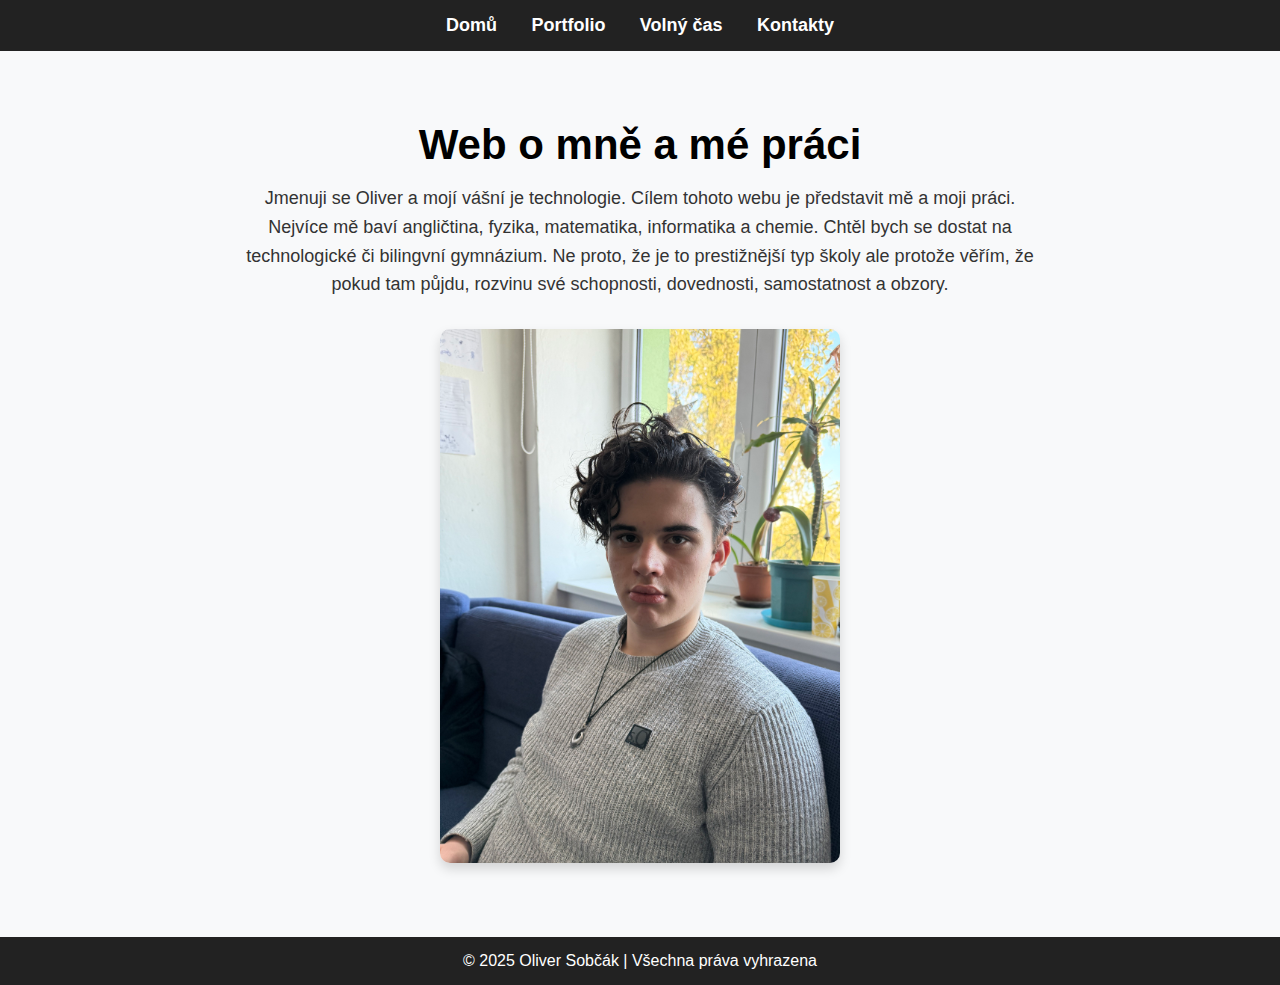
<file: index.html>
<!DOCTYPE html>
<html lang="cs">
<head>
    <meta charset="UTF-8">
    <meta name="viewport" content="width=device-width, initial-scale=1.0">
    <title>Domů | Oliver Sobčák</title>
    <link rel="stylesheet" href="style.css">
    <link rel="icon" href="Obrázky/Logo.png">
</head>
<body>

    <!-- Header Navigation -->
    <header>
        <a href="index.html">Domů</a>
        <a href="portfolio.html">Portfolio</a>
        <a href="volnyCas.html">Volný čas</a>
        <a href="kontakty.html">Kontakty</a>
    </header>
    
    <!-- Main Content -->
    <main class="content">
        <!-- Text Section -->
        <section class="text-section">
            <h1>Web o mně a mé práci</h1>
            <p>
                Jmenuji se Oliver a mojí vášní je technologie. Cílem tohoto webu je představit mě a moji práci.
                Nejvíce mě baví angličtina, fyzika, matematika, informatika a chemie. Chtěl bych se dostat na technologické 
                či bilingvní gymnázium. Ne proto, že je to prestižnější typ školy ale protože věřím, že pokud tam půjdu, 
                rozvinu své schopnosti, dovednosti, samostatnost a obzory.
            </p>
        </section>

        <!-- Center Box Section -->
        <section class="center-box">
            <!-- Main Content Image -->
            <figure>
                <img src="Obrázky/Ja.jpg" alt="Oliver" class="small-image">
            </figure>
        </section>
    </main>

    <!-- Footer -->
    <footer>
        &copy; 2025 Oliver Sobčák | Všechna práva vyhrazena
    </footer>

</body>
</html>
</file>
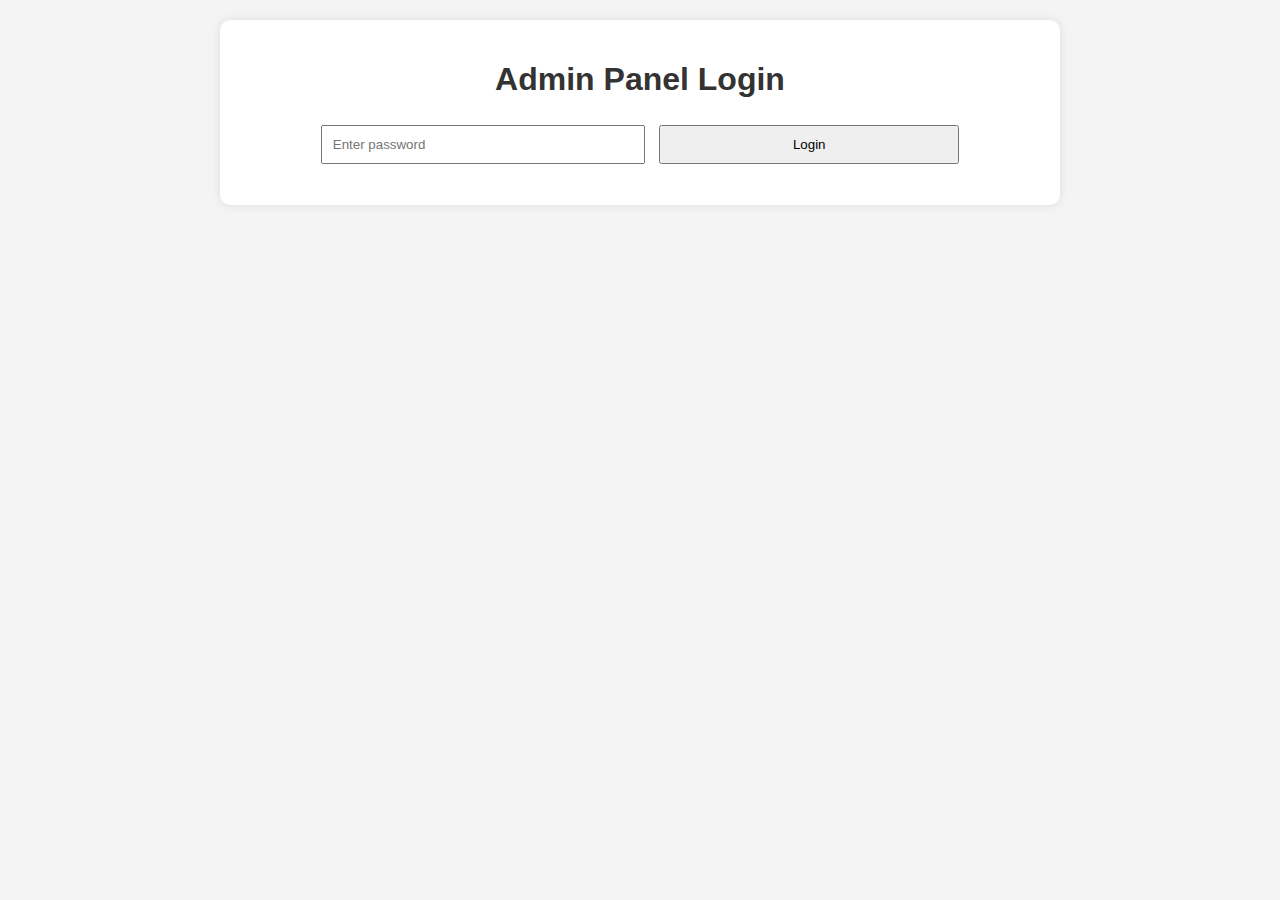
<file: admin.html>
<!DOCTYPE html>
<html lang="cs">
<head>
  <meta charset="UTF-8">
  <meta name="viewport" content="width=device-width, initial-scale=1.0">
  <title>Admin Panel | Oliver Sobčák</title>
  <style>
    body { font-family: Arial, sans-serif; background: #f4f4f4; margin: 0; padding: 20px; text-align: center; }
    .container { max-width: 800px; background: #fff; padding: 20px; border-radius: 10px; box-shadow: 0 0 10px rgba(0,0,0,0.1); margin: auto; }
    h1 { color: #333; }
    input, button { padding: 10px; margin: 5px; width: 90%; max-width: 300px; }
    table { width: 100%; border-collapse: collapse; margin-top: 20px; }
    th, td { border: 1px solid #ddd; padding: 10px; text-align: left; }
    th { background: #007BFF; color: white; }
    #status { margin-top: 20px; color: green; }
  </style>
</head>
<body>
  <div class="container" id="loginContainer">
    <h1>Admin Panel Login</h1>
    <input type="password" id="passwordInput" placeholder="Enter password">
    <button onclick="checkLogin()">Login</button>
    <p id="loginStatus"></p>
  </div>
  
  <div class="container" id="adminPanel" style="display: none;">
    <h1>Manage Images</h1>
    <button onclick="addRow()">Add New Image</button>
    <button onclick="saveChanges()">Save Changes</button>
    <table>
      <thead>
        <tr><th>Image URL</th><th>Description</th><th>Action</th></tr>
      </thead>
      <tbody id="imageTable"></tbody>
    </table>
    <p id="status"></p>
  </div>
  
  <script>
    const adminPassword = 'adminPassword';
    function checkLogin() {
      if (document.getElementById('passwordInput').value === adminPassword) {
        localStorage.setItem('adminLoggedIn', 'true');
        document.getElementById('loginContainer').style.display = 'none';
        document.getElementById('adminPanel').style.display = 'block';
        fetchImages();
      } else {
        document.getElementById('loginStatus').innerText = 'Incorrect password';
      }
    }
    if (localStorage.getItem('adminLoggedIn') === 'true') {
      document.getElementById('loginContainer').style.display = 'none';
      document.getElementById('adminPanel').style.display = 'block';
      fetchImages();
    }
    async function fetchImages() {
      try {
        const response = await fetch('images.json');
        const data = await response.json();
        const tbody = document.getElementById('imageTable');
        tbody.innerHTML = '';
        data.forEach(({ src, desc }) => addRow(src, desc));
      } catch (error) {
        document.getElementById('status').innerText = 'Error fetching images';
      }
    }
    function addRow(src = '', desc = '') {
      const tbody = document.getElementById('imageTable');
      const row = document.createElement('tr');
      row.innerHTML = `<td><input type='text' value='${src}'></td>
                      <td><input type='text' value='${desc}'></td>
                      <td><button onclick='this.parentElement.parentElement.remove()'>Delete</button></td>`;
      tbody.appendChild(row);
    }
    async function saveChanges() {
      const rows = document.querySelectorAll('#imageTable tr');
      const images = Array.from(rows).map(row => ({
        src: row.cells[0].querySelector('input').value.trim(),
        desc: row.cells[1].querySelector('input').value.trim()
      })).filter(img => img.src);
      const jsonString = JSON.stringify(images, null, 2);
      const content = btoa(jsonString);
      try {
        const response = await fetch(`https://api.github.com/repos/trivoli/trivoli.github.io/contents/images.json`, {
          method: 'PUT',
          headers: { 'Authorization': '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', 'Content-Type': 'application/json' },
          body: JSON.stringify({ message: 'Update images', content, sha: '' })
        });
        if (!response.ok) throw new Error('Failed to update');
        document.getElementById('status').innerText = 'Changes saved successfully!';
      } catch (error) {
        document.getElementById('status').innerText = 'Error saving changes';
      }
    }
  </script>
</body>
</html>
</file>
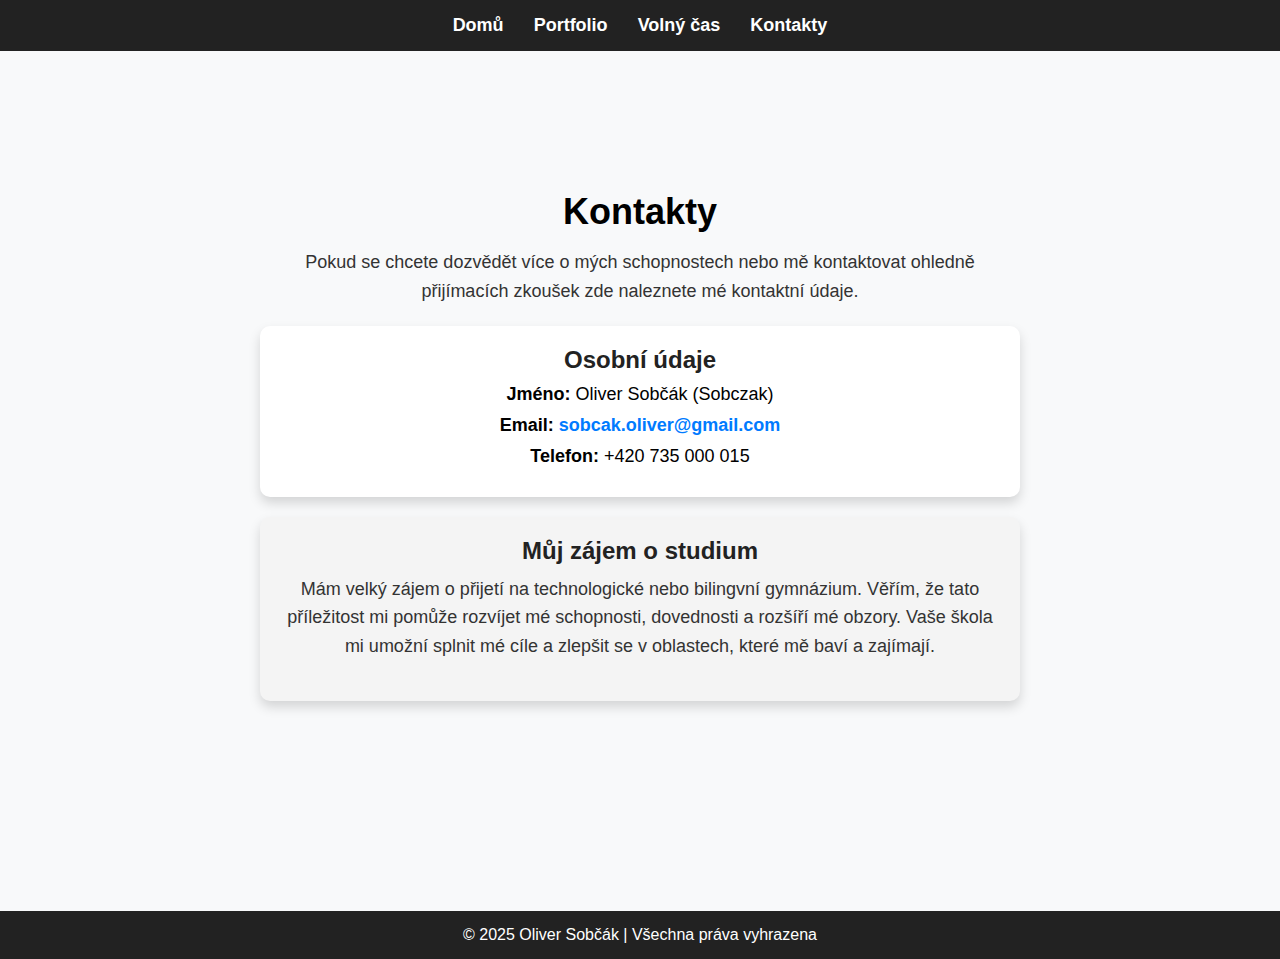
<file: kontakty.html>
<!DOCTYPE html>
<html lang="cs">
<head>
    <meta charset="UTF-8">
    <meta name="viewport" content="width=device-width, initial-scale=1.0">
    <title>Kontakty | Oliver Sobčák</title>
    <link rel="stylesheet" href="style.css">
    <link rel="icon" href="Obrázky/Logo.png">
    <link rel="stylesheet" href="flexbox.css">
</head>
<body>

    <!-- Header -->
    <header>
        <a href="index.html">Domů</a>
        <a href="portfolio.html">Portfolio</a>
        <a href="volnyCas.html">Volný čas</a>
        <a href="kontakty.html">Kontakty</a>
    </header>
    
    <!-- Main Content -->
    <main class="content">
        <section class="contact-section">
            <h1>Kontakty</h1>
            <p>
                Pokud se chcete dozvědět více o mých schopnostech nebo mě kontaktovat ohledně přijímacích zkoušek zde naleznete mé kontaktní údaje.
            </p>

            <!-- Contact Info -->
            <div class="contact-info">
                <h2>Osobní údaje</h2>
                <ul>
                    <li><strong>Jméno:</strong> Oliver Sobčák (Sobczak)</li>
                    <li><strong>Email:</strong> <a href="mailto:sobcak.oliver@gmail.com">sobcak.oliver@gmail.com</a></li>
                    <li><strong>Telefon:</strong> +420 735 000 015</li>
                </ul>
            </div>

            <!-- Motivational Section -->
            <div class="motivational-message">
                <h2>Můj zájem o studium</h2>
                <p>
                    Mám velký zájem o přijetí na technologické nebo bilingvní gymnázium. Věřím, že tato příležitost 
                    mi pomůže rozvíjet mé schopnosti, dovednosti a rozšíří mé obzory. Vaše škola mi umožní splnit 
                    mé cíle a zlepšit se v oblastech, které mě baví a zajímají.
                </p>
            </div>



        </section>
    </main>
    <!-- Footer -->
    <footer>
        &copy; 2025 Oliver Sobčák | Všechna práva vyhrazena
    </footer>
</body>
</html>
</file>
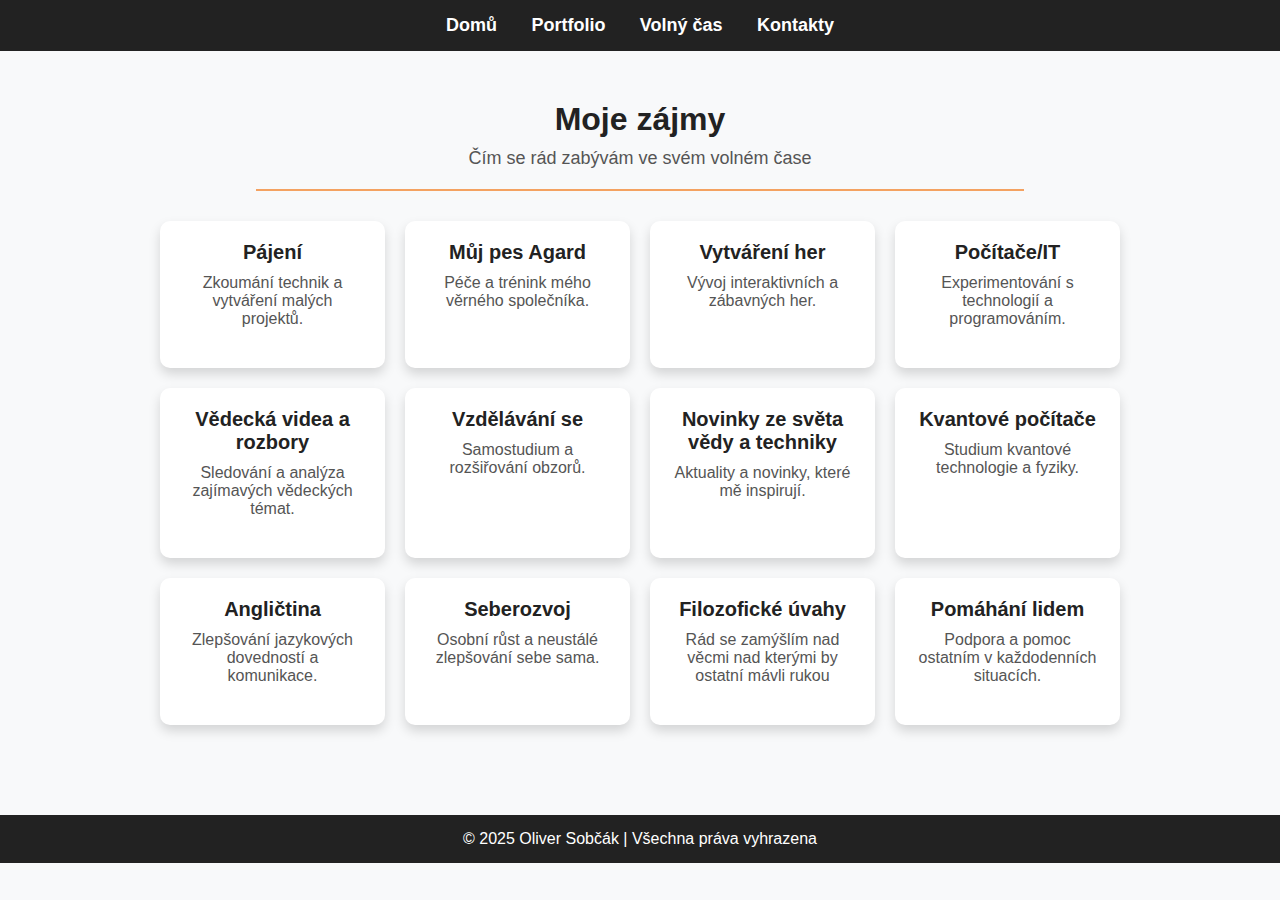
<file: volnyCas.html>
<!DOCTYPE html>
<html lang="cs">
<head>
  <meta charset="UTF-8">
  <meta name="viewport" content="width=device-width, initial-scale=1.0">
  <title>Volný čas | Oliver Sobčák</title>
  <link rel="icon" href="Obrázky/Logo.png">
  <style>
    /* CSS Variables for Theme Management */
    :root {
      --primary-bg: #f8f9fa;
      --primary-color: #222;
      --accent-color: #f4a261;
      --text-color: #555;
      --white: #fff;
    }

    /* Reset and Base Styles */
    * {
      margin: 0;
      padding: 0;
      box-sizing: border-box;
    }
    html, body {
      width: 100%;
      background-color: var(--primary-bg);
      font-family: Arial, sans-serif;
      text-align: center;
    }

    /* Header Navigation */
    header {
      background-color: var(--primary-color);
      padding: 15px;
      position: sticky;
      top: 0;
      width: 100%;
      z-index: 1000;
    }
    nav a {
      color: var(--white);
      text-decoration: none;
      margin: 0 15px;
      font-size: 18px;
      font-weight: bold;
      transition: color 0.3s ease;
    }
    nav a:hover {
      color: var(--accent-color);
    }

    /* Section Styles */
    .portfolio-section {
      padding: 50px 20px;
      max-width: 1000px;
      margin: 0 auto;
    }
    .portfolio-section h2 {
      font-size: 32px;
      margin-bottom: 10px;
      font-weight: bold;
      color: var(--primary-color);
    }
    .portfolio-section p {
      font-size: 18px;
      margin-bottom: 20px;
      color: var(--text-color);
    }
    .divider-line {
      width: 80%;
      height: 2px;
      background-color: var(--accent-color);
      margin: 0 auto 30px;
    }

    /* Hobby Grid Layout */
    .portfolio-gallery {
      display: grid;
      grid-template-columns: repeat(auto-fit, minmax(200px, 1fr));
      gap: 20px;
    }
    .portfolio-item {
      background-color: var(--white);
      padding: 20px;
      border-radius: 10px;
      box-shadow: 0 6px 12px rgba(0, 0, 0, 0.15);
      transition: transform 0.3s ease;
      cursor: default;
    }
    .portfolio-item:hover {
      transform: translateY(-5px);
    }
    .portfolio-item h3 {
      font-size: 20px;
      color: var(--primary-color);
      margin-bottom: 10px;
    }
    .portfolio-item p {
      font-size: 16px;
      color: var(--text-color);
    }

    /* Footer */
    footer {
      background-color: var(--primary-color);
      color: var(--white);
      padding: 15px;
      margin-top: 40px;
      width: 100%;
    }
  </style>
</head>
<body>
  <!-- Header Navigation -->
  <header>
    <nav>
      <a href="index.html">Domů</a>
      <a href="portfolio.html">Portfolio</a>
      <a href="volnyCas.html">Volný čas</a>
      <a href="kontakty.html">Kontakty</a>
    </nav>
  </header>

  <!-- Hobby Section -->
  <section id="hobbies" class="portfolio-section">
    <h2>Moje zájmy</h2>
    <p>Čím se rád zabývám ve svém volném čase</p>
    <div class="divider-line"></div>
    <div class="portfolio-gallery">
      <div class="portfolio-item">
        <h3>Pájení</h3>
        <p>Zkoumání technik a vytváření malých projektů.</p>
      </div>
      <div class="portfolio-item">
        <h3>Můj pes Agard</h3>
        <p>Péče a trénink mého věrného společníka.</p>
      </div>
      <div class="portfolio-item">
        <h3>Vytváření her</h3>
        <p>Vývoj interaktivních a zábavných her.</p>
      </div>
      <div class="portfolio-item">
        <h3>Počítače/IT</h3>
        <p>Experimentování s technologií a programováním.</p>
      </div>
      <div class="portfolio-item">
        <h3>Vědecká videa a rozbory</h3>
        <p>Sledování a analýza zajímavých vědeckých témat.</p>
      </div>
      <div class="portfolio-item">
        <h3>Vzdělávání se</h3>
        <p>Samostudium a rozšiřování obzorů.</p>
      </div>
      <div class="portfolio-item">
        <h3>Novinky ze světa vědy a techniky</h3>
        <p>Aktuality a novinky, které mě inspirují.</p>
      </div>
      <div class="portfolio-item">
        <h3>Kvantové počítače</h3>
        <p>Studium kvantové technologie a fyziky.</p>
      </div>
      <div class="portfolio-item">
        <h3>Angličtina</h3>
        <p>Zlepšování jazykových dovedností a komunikace.</p>
      </div>
      <div class="portfolio-item">
        <h3>Seberozvoj</h3>
        <p>Osobní růst a neustálé zlepšování sebe sama.</p>
      </div>
      <div class="portfolio-item">
        <h3>Filozofické úvahy</h3>
        <p>Rád se zamýšlím nad věcmi nad kterými by ostatní mávli rukou</p>
      </div>
      <div class="portfolio-item">
        <h3>Pomáhání lidem</h3>
        <p>Podpora a pomoc ostatním v každodenních situacích.</p>
      </div>
    </div>
  </section>

  <!-- Footer -->
  <footer>
    &copy; 2025 Oliver Sobčák | Všechna práva vyhrazena
  </footer>
</body>
</html>
</file>
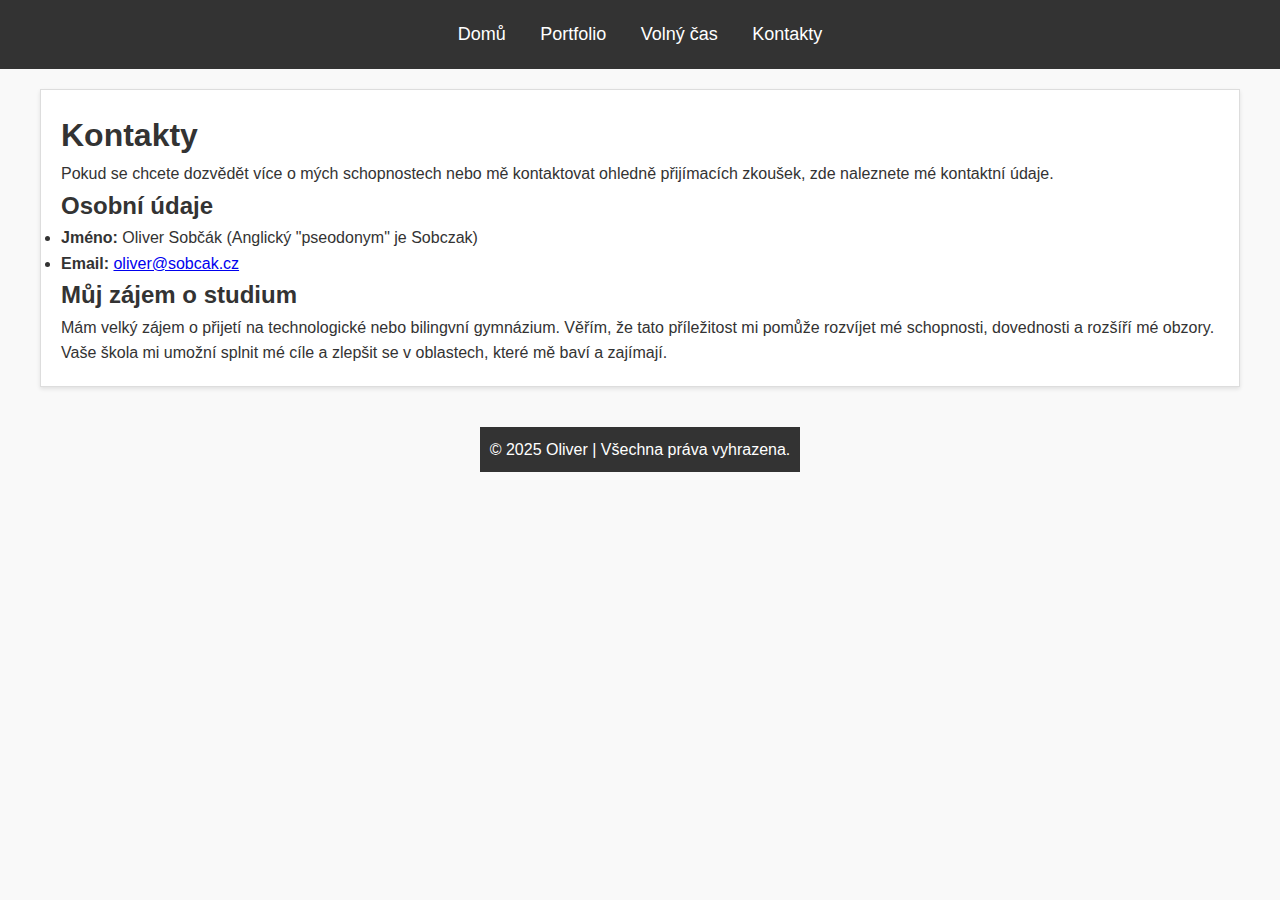
<file: Portfolio/kontakty.html>
<!DOCTYPE html>
<html lang="cs">
<head>
    <meta charset="UTF-8">
    <meta name="viewport" content="width=device-width, initial-scale=1.0">
    <title>Kontakty</title>
    <link rel="stylesheet" href="style.css">
    <link rel="icon" href="Obrázky/ikona.png">
</head>
<body>
    <!-- Header -->
    <header>
        <a href="index.html">Domů</a>
        <a href="portfolio.html">Portfolio</a>
        <a href="volnyCas.html">Volný čas</a>
        <a href="kontakty.html">Kontakty</a>
    </header>

    <!-- Main Content -->
    <main class="content">
        <section class="contact-section">
            <h1>Kontakty</h1>
            <p>
                Pokud se chcete dozvědět více o mých schopnostech nebo mě kontaktovat ohledně přijímacích zkoušek, zde naleznete mé kontaktní údaje.
            </p>

            <!-- Contact Info -->
            <div class="contact-info">
                <h2>Osobní údaje</h2>
                <ul>
                    <li><strong>Jméno:</strong> Oliver Sobčák (Anglický "pseodonym" je Sobczak)</li>
                    <li><strong>Email:</strong> <a href="mailto:oliver@sobcak.cz">oliver@sobcak.cz</a></li>
                </ul>
            </div>

            <!-- Motivational Section -->
            <div class="motivational-message">
                <h2>Můj zájem o studium</h2>
                <p>
                    Mám velký zájem o přijetí na technologické nebo bilingvní gymnázium. Věřím, že tato příležitost 
                    mi pomůže rozvíjet mé schopnosti, dovednosti a rozšíří mé obzory. Vaše škola mi umožní splnit 
                    mé cíle a zlepšit se v oblastech, které mě baví a zajímají.
                </p>
            </div>

            <!-- Contact Form -->

        </section>
    </main>

    <!-- Footer -->
    <footer>
        <p>&copy; 2025 Oliver | Všechna práva vyhrazena.</p>
    </footer>
</body>
</html>
</file>
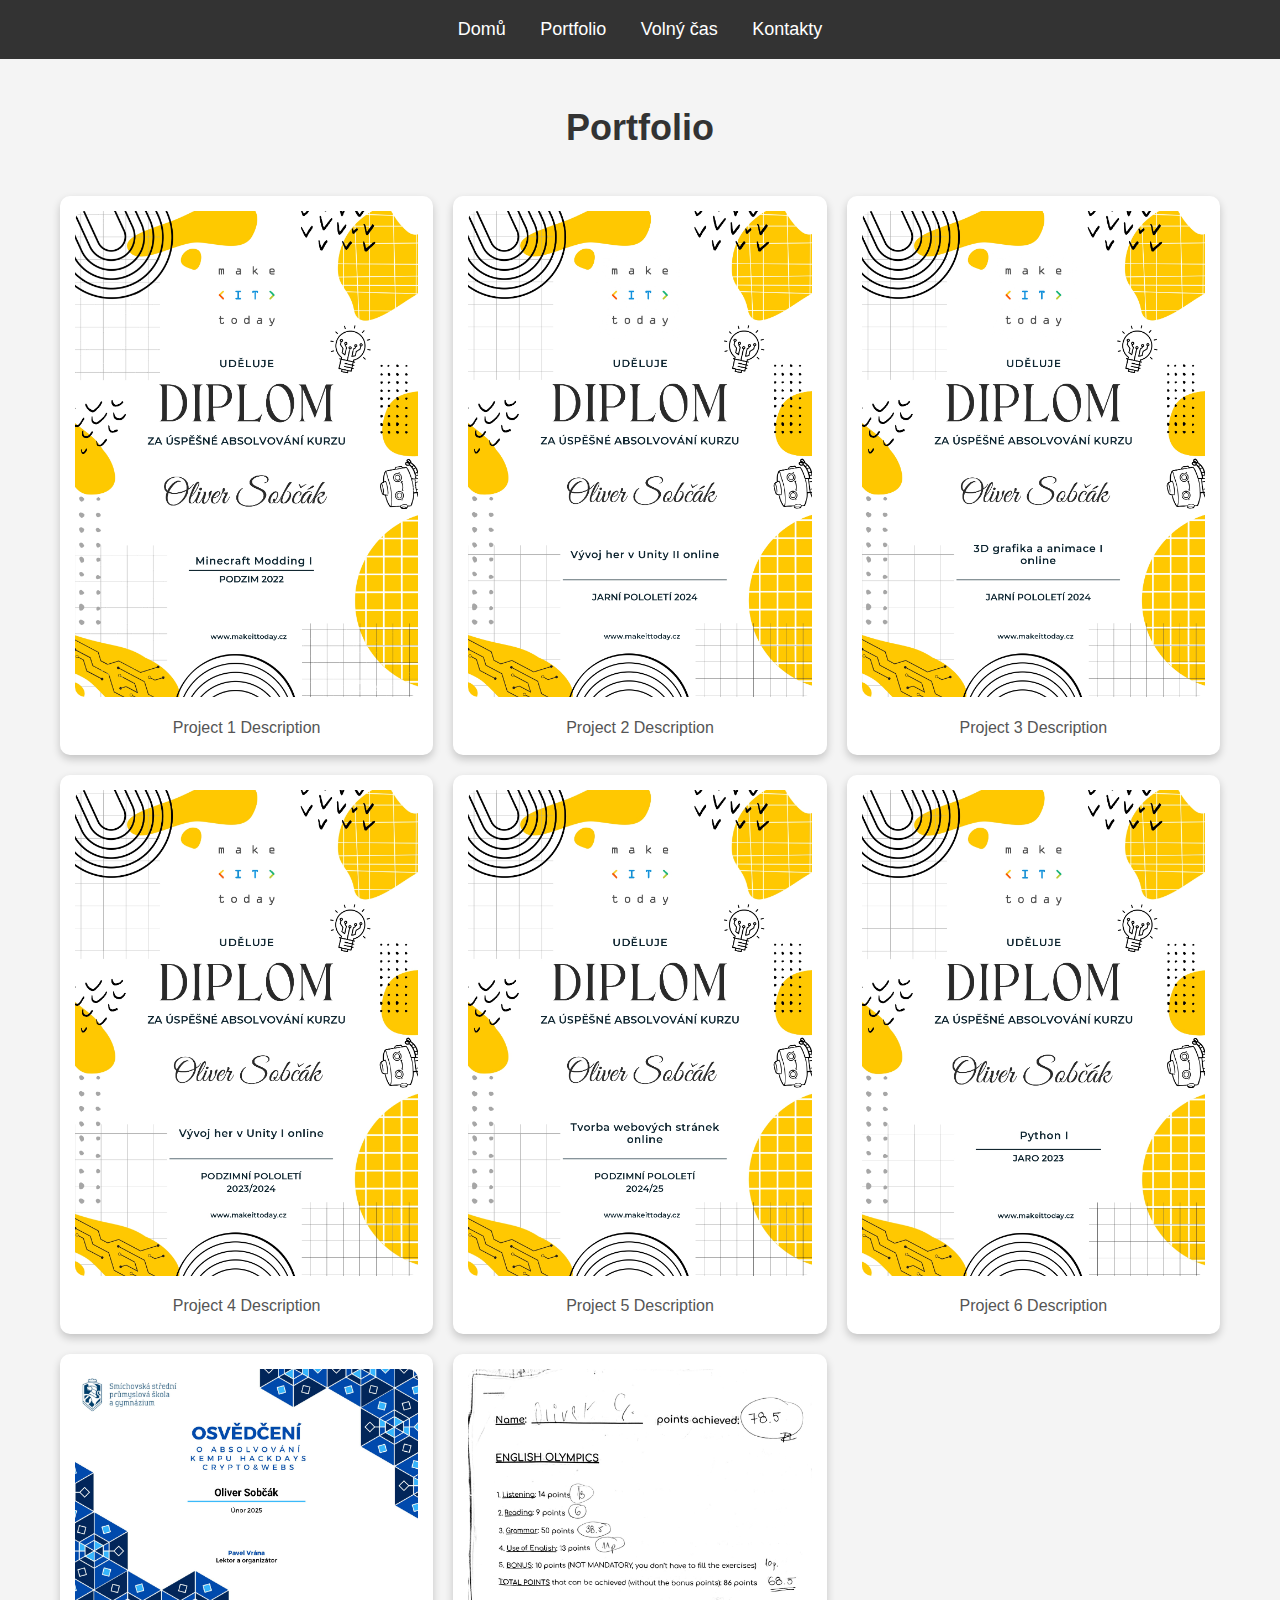
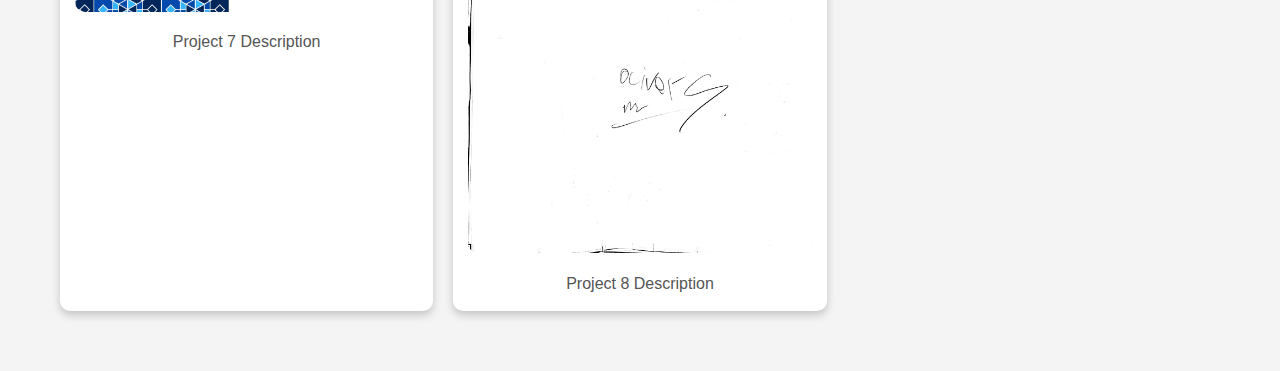
<file: Portfolio/portfolio.html>
<!DOCTYPE html>
<html lang="en">
<head>
    <meta charset="UTF-8">
    <meta name="viewport" content="width=device-width, initial-scale=1.0">
    <title>Portfolio</title>
    <link rel="stylesheet" href="style.css">
    <style>
        body {
            font-family: Arial, sans-serif;
            background-color: #f4f4f4;
            margin: 0;
            padding: 0;
            text-align: center;
        }
        header {
            background-color: #333;
            padding: 15px;
        }
        header a {
            color: white;
            text-decoration: none;
            margin: 0 15px;
            font-size: 18px;
        }
        header a:hover {
            color: #f4a261;
        }
        #portfolio {
            padding: 40px 20px;
        }
        h1 {
            color: #333;
            font-size: 36px;
            margin-bottom: 20px;
        }
        .portfolio-gallery {
            display: grid;
            grid-template-columns: repeat(auto-fit, minmax(300px, 1fr));
            gap: 20px;
            padding: 20px;
            max-width: 1200px;
            margin: auto;
        }
        .portfolio-item {
            background: white;
            padding: 15px;
            border-radius: 10px;
            box-shadow: 0 4px 8px rgba(0, 0, 0, 0.2);
            transition: transform 0.3s ease;
        }
        .portfolio-item:hover {
            transform: translateY(-5px);
        }
        .portfolio-item img {
            max-width: 100%;
            height: auto;
            border-radius: 10px;
        }
        .portfolio-item p {
            font-size: 16px;
            color: #555;
            margin-top: 10px;
        }
    </style>
</head>
<body>
    <!-- Header -->
    <header>
        <a href="index.html">Domů</a>
        <a href="portfolio.html">Portfolio</a>
        <a href="volnyCas.html">Volný čas</a>
        <a href="kontakty.html">Kontakty</a>
    </header>
    
    <!-- Portfolio Section -->
    <section id="portfolio">
        <h1>Portfolio</h1>
        <div class="portfolio-gallery">
            <div class="portfolio-item">
                <img src="Obrázky/Diplom-Oliver SobÄÃ¡k_page-0001.jpg" alt="Project 1">
                <p>Project 1 Description</p>
            </div>
            <div class="portfolio-item">
                <img src="Obrázky/Diplom-Oliver Sobčák_page-0001.jpg" alt="Project 2">
                <p>Project 2 Description</p>
            </div>
            <div class="portfolio-item">
                <img src="Obrázky/Diplom-Oliver Sobčák-1_page-0001.jpg" alt="Project 3">
                <p>Project 3 Description</p>
            </div>
            <div class="portfolio-item">
                <img src="Obrázky/Diplom-Oliver Sobčák-2_page-0001.jpg" alt="Project 4">
                <p>Project 4 Description</p>
            </div>
            <div class="portfolio-item">
                <img src="Obrázky/Diplom-Oliver Sobčák-3_page-0001.jpg" alt="Project 5">
                <p>Project 5 Description</p>
            </div>
            <div class="portfolio-item">
                <img src="Obrázky/Diplom-Oliver Sobčák-4_page-0001.jpg" alt="Project 6">
                <p>Project 6 Description</p>
            </div>
            <div class="portfolio-item">
                <img src="Obrázky/osvedceni_hcw_Oliver Sobčák.jpg" alt="Project 7">
                <p>Project 7 Description</p>
            </div>
            <div class="portfolio-item">
                <img src="Obrázky/Scan 9. 2. 2025 at 18.50_page-0001.jpg" alt="Project 8">
                <p>Project 8 Description</p>
            </div>
        </div>
    </section>
</body>
</html>
</file>
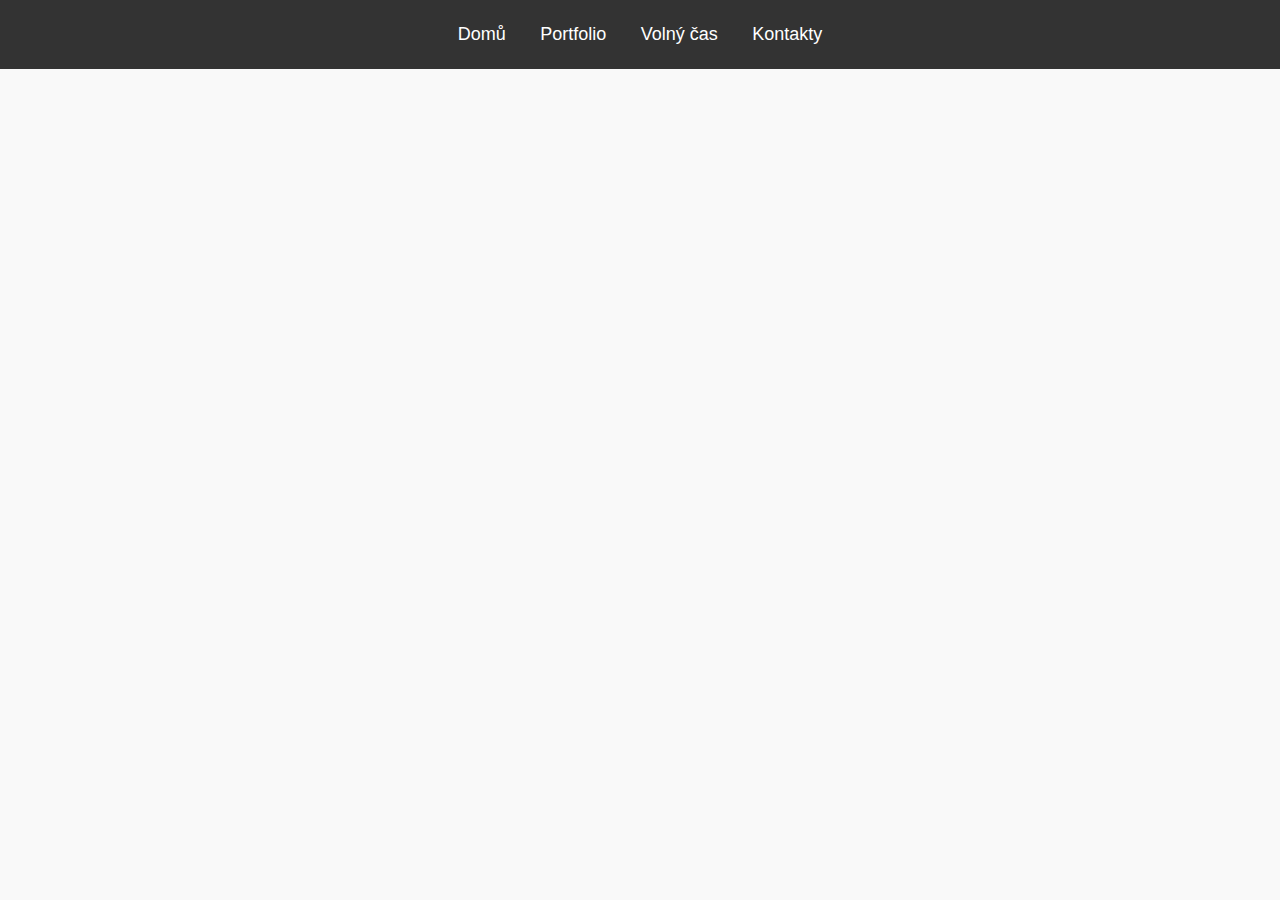
<file: Portfolio/volnyCas.html>
<!DOCTYPE html>
<html lang="en">
<head>
    <meta charset="UTF-8">
    <meta name="viewport" content="width=device-width, initial-scale=1.0">
    <title>Document</title>
    <link rel="stylesheet" href="style.css">
</head>
<body>
        <!-- Header -->
        <header>
            <a href="index.html">Domů</a>
            <a href="portfolio.html">Portfolio</a>
            <a href="volnyCas.html">Volný čas</a>
            <a href="kontakty.html">Kontakty</a>
        </header>
</body>
</html>
</file>
<file: style.css>
/* ==========================================================================
   CSS Variables & Reset
   ========================================================================== */
   :root {
    --primary-bg: #f8f9fa;
    --primary-color: #222;
    --accent-color: #f4a261;
    --text-color: #555;
    --white: #fff;
  }
  
  * {
    margin: 0;
    padding: 0;
    box-sizing: border-box;
  }
  html, body {
    width: 100%;
    overflow-x: hidden;
    background-color: var(--primary-bg);
    font-family: Arial, sans-serif;
    text-align: center;
  }
  
  /* ==========================================================================
     Header Navigation (Common)
     ========================================================================== */
  header {
    background-color: var(--primary-color);
    padding: 15px;
    position: sticky;
    top: 0;
    width: 100%;
    z-index: 1000;
  }
  header a,
  nav a {
    color: var(--white);
    text-decoration: none;
    margin: 0 15px;
    font-size: 18px;
    font-weight: bold;
    transition: color 0.3s ease;
  }
  header a:hover,
  nav a:hover {
    color: var(--accent-color);
  }
  
  /* ==========================================================================
     Index Page Styles
     ========================================================================== */
  .content {
    max-width: 1200px;
    margin: 50px auto;
    padding: 20px;
    text-align: center;
  }
  .text-section h1 {
    font-size: 42px;
    margin-bottom: 15px;
    font-weight: bold;
  }
  .text-section p {
    font-size: 18px;
    line-height: 1.6;
    max-width: 800px;
    margin: auto;
    color: #333;
  }
  .center-box {
    margin-top: 30px;
    text-align: center;
  }
  .small-image {
    max-width: 400px;
    width: 100%;
    height: auto;
    border-radius: 10px;
    box-shadow: 0 6px 12px rgba(0, 0, 0, 0.15);
  }
  .articles {
    display: flex;
    justify-content: center;
    flex-wrap: wrap;
    gap: 20px;
    margin-top: 20px;
  }
  .article, .pdf-section {
    background: var(--white);
    padding: 15px;
    border-radius: 10px;
    box-shadow: 0 6px 12px rgba(0, 0, 0, 0.15);
    transition: transform 0.3s ease-in-out;
    width: 300px;
    text-align: center;
  }
  .article:hover, .pdf-section:hover {
    transform: translateY(-5px);
  }
  .article img {
    width: 100%;
    height: auto;
    border-radius: 10px;
    object-fit: cover;
  }
  .article h2, .pdf-section h2 {
    font-size: 20px;
    margin-top: 10px;
    color: #333;
  }
  .download-btn {
    display: inline-block;
    padding: 10px 20px;
    background-color: #007bff;
    color: var(--white);
    text-decoration: none;
    font-size: 18px;
    font-weight: bold;
    border-radius: 5px;
    transition: background 0.3s ease-in-out;
    margin-top: 10px;
  }
  .download-btn:hover {
    background-color: #0056b3;
  }
  
  /* ==========================================================================
     Portfolio / Volný čas Page Styles
     ========================================================================== */
  .portfolio-section {
    padding: 50px 20px;
    max-width: 1000px;
    margin: 0 auto;
  }
  .portfolio-section h2 {
    font-size: 32px;
    margin-bottom: 10px;
    font-weight: bold;
    color: var(--primary-color);
  }
  .portfolio-section p {
    font-size: 18px;
    margin-bottom: 20px;
    color: var(--text-color);
  }
  .divider-line {
    width: 80%;
    height: 2px;
    background-color: var(--accent-color);
    margin: 0 auto 30px;
  }
  .portfolio-gallery {
    display: grid;
    grid-template-columns: repeat(auto-fit, minmax(200px, 1fr));
    gap: 20px;
  }
  .portfolio-item {
    background-color: var(--white);
    padding: 15px;
    border-radius: 10px;
    box-shadow: 0 6px 12px rgba(0, 0, 0, 0.15);
    transition: transform 0.3s ease;
    cursor: default;
  }
  .portfolio-item:hover {
    transform: translateY(-5px);
  }
  .portfolio-item h3 {
    font-size: 18px;
    color: var(--primary-color);
    margin-bottom: 10px;
  }
  .portfolio-item p {
    font-size: 18px;
    color: var(--text-color);
  }
  /* Constrain portfolio images */
  .portfolio-item img {
    width: 100%;
    height: auto;
    max-height: 250px;
    border-radius: 10px;
    object-fit: cover;
  }
  
  /* ==========================================================================
     FFUK Section Styles
     ========================================================================== */
  .ffuk-list {
    text-align: left;
    list-style: disc;
    padding-left: 20px;
  }
  
  /* ==========================================================================
     Kontakty Page Styles
     ========================================================================== */
  .contact-section {
    max-width: 800px;
    margin: 50px auto;
    padding: 20px;
    text-align: center;
  }
  .contact-section h1 {
    font-size: 36px;
    margin-bottom: 15px;
    font-weight: bold;
  }
  .contact-section p {
    font-size: 18px;
    line-height: 1.6;
    color: #333;
    margin-bottom: 20px;
  }
  .contact-info {
    background: var(--white);
    padding: 20px;
    border-radius: 10px;
    box-shadow: 0 6px 12px rgba(0, 0, 0, 0.15);
    margin-bottom: 20px;
  }
  .contact-info h2 {
    font-size: 24px;
    margin-bottom: 10px;
    color: var(--primary-color);
  }
  .contact-info ul {
    list-style: none;
    padding: 0;
  }
  .contact-info li {
    font-size: 18px;
    margin: 10px 0;
  }
  .contact-info a {
    color: #007bff;
    text-decoration: none;
    font-weight: bold;
  }
  .contact-info a:hover {
    text-decoration: underline;
  }
  .motivational-message {
    background: #f4f4f4;
    padding: 20px;
    border-radius: 10px;
    box-shadow: 0 6px 12px rgba(0, 0, 0, 0.15);
    margin-bottom: 30px;
  }
  .motivational-message h2 {
    font-size: 24px;
    margin-bottom: 10px;
    color: var(--primary-color);
  }
  .motivational-message p {
    font-size: 18px;
    line-height: 1.6;
    color: #333;
  }
  .contact-form {
    background: var(--white);
    padding: 20px;
    border-radius: 10px;
    box-shadow: 0 6px 12px rgba(0, 0, 0, 0.15);
  }
  .contact-form h2 {
    font-size: 24px;
    margin-bottom: 10px;
    color: var(--primary-color);
  }
  .contact-form form {
    display: flex;
    flex-direction: column;
    gap: 15px;
  }
  .contact-form input,
  .contact-form textarea {
    width: 100%;
    padding: 10px;
    border: 1px solid #ccc;
    border-radius: 5px;
    font-size: 16px;
  }
  .contact-form textarea {
    height: 100px;
    resize: none;
  }
  .contact-form button {
    background: #007bff;
    color: var(--white);
    border: none;
    padding: 10px;
    font-size: 18px;
    border-radius: 5px;
    cursor: pointer;
    transition: background 0.3s ease-in-out;
  }
  .contact-form button:hover {
    background: #0056b3;
  }
  
  /* ==========================================================================
     Lightbox & PDF Lightbox
     ========================================================================== */
  /* Regular Lightbox Modal */
  .lightbox {
    display: none;
    position: fixed;
    z-index: 1000;
    left: 0;
    top: 0;
    width: 100%;
    height: 100%;
    background-color: rgba(0,0,0,0.9);
    justify-content: center;
    align-items: center;
    flex-direction: column;
  }
  .lightbox-content {
    display: grid;
    grid-template-columns: 1fr auto 1fr;
    align-items: center;
    width: 100%;
    height: 100%;
  }
  .lightbox-container {
    position: relative;
    z-index: 2;
  }
  .lightbox-container img {
    max-width: 80vw;
    max-height: 80vh;
    border-radius: 10px;
  }
  .lightbox-description {
    color: var(--white);
    font-size: 18px;
    margin-top: 10px;
  }
  .overlay-area {
    width: 100%;
    height: 100%;
    background: transparent;
    transition: background-color 0.3s ease;
    cursor: pointer;
  }
  .overlay-area:hover {
    background-color: rgba(255,255,255,0.15);
  }
  .overlay-area.left {
    border-top-right-radius: 20px;
    border-bottom-right-radius: 20px;
  }
  .overlay-area.right {
    border-top-left-radius: 20px;
    border-bottom-left-radius: 20px;
  }
  .lightbox-close {
    position: absolute;
    top: 20px;
    right: 20px;
    font-size: 40px;
    color: var(--white);
    cursor: pointer;
    z-index: 1004;
  }
  .lightbox-close:hover {
    color: var(--accent-color);
  }
  
  /* PDF Lightbox Modal */
  .pdf-lightbox {
    display: none;
    position: fixed;
    top: 0;
    left: 0;
    width: 100vw;
    height: 100vh;
    background-color: rgba(0,0,0,0.9);
    justify-content: center;
    align-items: center;
    z-index: 1000;
  }
  .pdf-lightbox-content {
    width: 95vw;
    height: 95vh;
    background: var(--white);
    border-radius: 10px;
    overflow: hidden;
    position: relative;
  }
  .pdf-lightbox-content iframe {
    width: 100%;
    height: 100%;
    border: none;
  }
  .pdf-controls {
    position: fixed;
    top: 10px;
    right: 10px;
    z-index: 1100;
    display: flex;
    gap: 10px;
  }
  .pdf-lightbox-close {
    font-size: 30px;
    color: var(--white);
    background: none;
    border: none;
    cursor: pointer;
  }
  .pdf-lightbox-close:hover {
    color: var(--accent-color);
  }
  
  /* ==========================================================================
     Footer (Common)
     ========================================================================== */
  footer {
    background-color: var(--primary-color);
    color: var(--white);
    padding: 15px;
    margin-top: 40px;
    width: 100%;
  }
</file>
<file: flexbox.css>
/* ==========================================================================
   CSS Variables & Reset
   ========================================================================== */
   :root {
    --primary-bg: #f8f9fa;
    --primary-color: #222;
    --accent-color: #f4a261;
    --text-color: #555;
    --white: #fff;
    --transition-speed: 0.3s;
  }
  
  * {
    margin: 0;
    box-sizing: border-box;
  }
  
  /* Set html and body as flex containers for vertical adaptability */
  html, body {
    width: 100%;
    overflow-x: hidden;
    background-color: var(--primary-bg);
    font-family: Arial, sans-serif;
    text-align: center;
    display: flex;
    flex-direction: column;
    min-height: 100vh;
  }
  
  /* Main content expands to push footer down */
  main {
    flex: 1;
    display: flex;
    flex-direction: column;
  }
  
  /* ==========================================================================
     Header Navigation (Common)
     ========================================================================== */
  header {
    background-color: var(--primary-color);
    padding: 15px;
    position: sticky;
    top: 0;
    width: 100%;
    z-index: 1000;
    display: flex;
    justify-content: center;
    align-items: center;
  }
  
  header a,
  nav a {
    color: var(--white);
    text-decoration: none;
    margin: 0 15px;
    font-size: 18px;
    font-weight: bold;
    transition: color var(--transition-speed) ease;
  }
  
  header a:hover,
  nav a:hover {
    color: var(--accent-color);
  }
  
  /* ==========================================================================
     Index Page Styles
     ========================================================================== */
  .content {
    max-width: 1200px;
    margin: 50px auto;
    padding: 20px;
  }
  
  .text-section h1 {
    font-size: 42px;
    margin-bottom: 15px;
    font-weight: bold;
  }
  
  .text-section p {
    font-size: 18px;
    line-height: 1.6;
    max-width: 800px;
    margin: auto;
    color: #333;
  }
  
  .center-box {
    margin-top: 30px;
  }
  
  .small-image {
    max-width: 400px;
    width: 100%;
    height: auto;
    border-radius: 10px;
    box-shadow: 0 6px 12px rgba(0, 0, 0, 0.15);
  }
  
/* For article and PDF cards */
.article p {
    display: -webkit-box;
    -webkit-line-clamp: 5;     /* Show only five lines */
    -webkit-box-orient: vertical;
    overflow: hidden;
    text-overflow: ellipsis;
  }
  
  
  .article, .pdf-section {
    background: var(--white);
    padding: 15px;
    border-radius: 10px;
    box-shadow: 0 6px 12px rgba(0, 0, 0, 0.15);
    transition: transform var(--transition-speed) ease-in-out;
    width: 300px;
    display: flex;
    flex-direction: column; /* Allows inner content to adjust while keeping the card height uniform */
    max-height: 400px;  /* or whatever height you prefer */
    overflow: hidden;
    }
  
  
  .article:hover, .pdf-section:hover {
    transform: translateY(-5px);
  }
  
  .article img {
    width: 100%;
    height: auto;
    border-radius: 10px;
    object-fit: cover;
  }
  
  .article h2, .pdf-section h2 {
    font-size: 20px;
    margin-top: 10px;
    color: #333;
  }
  
  .download-btn {
    display: inline-block;
    padding: 10px 20px;
    background-color: #007bff;
    color: var(--white);
    text-decoration: none;
    font-size: 18px;
    font-weight: bold;
    border-radius: 5px;
    transition: background var(--transition-speed) ease-in-out;
    margin-top: 10px;
  }
  
  .download-btn:hover {
    background-color: #0056b3;
  }
  
  /* ==========================================================================
     Portfolio / Volný čas Page Styles
     ========================================================================== */
  .portfolio-section {
    padding: 50px 20px;
    max-width: 1000px;
    margin: 0 auto;
  }
  
  .portfolio-section h2 {
    font-size: 32px;
    margin-bottom: 10px;
    font-weight: bold;
    color: var(--primary-color);
  }
  
  .portfolio-section p {
    font-size: 18px;
    margin-bottom: 20px;
    color: var(--text-color);
  }
  
  .divider-line {
    width: 80%;
    height: 2px;
    background-color: var(--accent-color);
    margin: 0 auto 30px;
  }
  
  /* Flex-based Portfolio Gallery */
  .portfolio-gallery {
    display: flex;
    flex-wrap: wrap;
    justify-content: center;
    gap: 20px;
  }
  

  
  /* For portfolio cards */
  .portfolio-gallery {
    display: flex;
    flex-wrap: wrap;
    justify-content: center;
    gap: 20px;
    align-items: stretch; /* Makes sure portfolio items in the same row are the same height */
  }
  
/* Default portfolio item style (for smaller screens, if needed) */
.portfolio-item {
    background-color: var(--white);
    padding: 15px;
    border-radius: 10px;
    box-shadow: 0 6px 12px rgba(0, 0, 0, 0.15);
    transition: transform var(--transition-speed) ease;
    flex: 1 1 calc(33.333% - 20px);
    max-width: calc(33.333% - 20px);
    display: flex;
    flex-direction: column;
    align-items: center;
  }
  

  
  
  
  .portfolio-item:hover {
    transform: translateY(-5px);
  }
  
  .portfolio-item h3 {
    font-size: 18px;
    color: var(--primary-color);
    margin-bottom: 10px;
  }
  
  .portfolio-item p {
    font-size: 18px;
    color: var(--text-color);
  }
  
  .portfolio-item img {
    width: 100%;
    height: auto;
    max-height: 250px;
    border-radius: 10px;
    object-fit: cover;
  }
  
  /* Media query for screens wider than 1200px to display 4 cards per row */
  @media (min-width: 1200px) {
    .portfolio-item {
      flex: 1 1 calc(25% - 20px);
      max-width: calc(25% - 20px);
    }
  }
  
  @media (max-width: 600px) {
    .portfolio-item {
      flex: 1 1 100%;
      max-width: 100%;
    }
  }
  
  /* ==========================================================================
     FFUK Section Styles
     ========================================================================== */
  .ffuk-list {
    text-align: left;
    list-style: disc;
    padding-left: 20px;
  }
  
  /* ==========================================================================
     Kontakty Page Styles
     ========================================================================== */
  .contact-section {
    max-width: 800px;
    margin: 50px auto;
    padding: 20px;
  }
  
  .contact-section h1 {
    font-size: 36px;
    margin-bottom: 15px;
    font-weight: bold;
  }
  
  .contact-section p {
    font-size: 18px;
    line-height: 1.6;
    color: #333;
    margin-bottom: 20px;
  }
  
  .contact-info {
    background: var(--white);
    padding: 20px;
    border-radius: 10px;
    box-shadow: 0 6px 12px rgba(0, 0, 0, 0.15);
    margin-bottom: 20px;
  }
  
  .contact-info h2 {
    font-size: 24px;
    margin-bottom: 10px;
    color: var(--primary-color);
  }
  
  .contact-info ul {
    list-style: none;
    padding: 0;
  }
  
  .contact-info li {
    font-size: 18px;
    margin: 10px 0;
  }
  
  .contact-info a {
    color: #007bff;
    text-decoration: none;
    font-weight: bold;
  }
  
  .contact-info a:hover {
    text-decoration: underline;
  }
  
  .motivational-message {
    background: #f4f4f4;
    padding: 20px;
    border-radius: 10px;
    box-shadow: 0 6px 12px rgba(0, 0, 0, 0.15);
    margin-bottom: 30px;
  }
  
  .motivational-message h2 {
    font-size: 24px;
    margin-bottom: 10px;
    color: var(--primary-color);
  }
  
  .motivational-message p {
    font-size: 18px;
    line-height: 1.6;
    color: #333;
  }
  
  .contact-form {
    background: var(--white);
    padding: 20px;
    border-radius: 10px;
    box-shadow: 0 6px 12px rgba(0, 0, 0, 0.15);
  }
  
  .contact-form h2 {
    font-size: 24px;
    margin-bottom: 10px;
    color: var(--primary-color);
  }
  
  .contact-form form {
    display: flex;
    flex-direction: column;
    gap: 15px;
  }
  
  .contact-form input,
  .contact-form textarea {
    width: 100%;
    padding: 10px;
    border: 1px solid #ccc;
    border-radius: 5px;
    font-size: 16px;
  }
  
  .contact-form textarea {
    height: 100px;
    resize: none;
  }
  
  .contact-form button {
    background: #007bff;
    color: var(--white);
    border: none;
    padding: 10px;
    font-size: 18px;
    border-radius: 5px;
    cursor: pointer;
    transition: background var(--transition-speed) ease-in-out;
  }
  
  .contact-form button:hover {
    background: #0056b3;
  }
  
  /* ==========================================================================
     Lightbox & PDF Lightbox
     ========================================================================== */
  /* Regular Lightbox Modal */
  .lightbox {
    display: none;
    position: fixed;
    z-index: 1000;
    left: 0;
    top: 0;
    width: 100%;
    height: 100%;
    background-color: rgba(0,0,0,0.9);
    display: flex;
    flex-direction: column;
    justify-content: center;
    align-items: center;
  }
  
  .lightbox-content {
    display: grid;
    grid-template-columns: 1fr auto 1fr;
    align-items: center;
    width: 100%;
    height: 100%;
  }
  
  .lightbox-container {
    position: relative;
    z-index: 2;
  }
  
  .lightbox-container img {
    max-width: 80vw;
    max-height: 80vh;
    border-radius: 10px;
  }
  
  .lightbox-description {
    color: var(--white);
    font-size: 18px;
    margin-top: 10px;
  }
  
  .overlay-area {
    width: 100%;
    height: 100%;
    background: transparent;
    transition: background-color var(--transition-speed) ease;
    cursor: pointer;
  }
  
  .overlay-area:hover {
    background-color: rgba(255,255,255,0.15);
  }
  
  .overlay-area.left {
    border-top-right-radius: 20px;
    border-bottom-right-radius: 20px;
  }
  
  .overlay-area.right {
    border-top-left-radius: 20px;
    border-bottom-left-radius: 20px;
  }
  
  .lightbox-close {
    position: absolute;
    top: 20px;
    right: 20px;
    font-size: 40px;
    color: var(--white);
    cursor: pointer;
    z-index: 1004;
  }
  
  .lightbox-close:hover {
    color: var(--accent-color);
  }
  
  /* PDF Lightbox Modal */
  .pdf-lightbox {
    display: none;
    position: fixed;
    top: 0;
    left: 0;
    width: 100vw;
    height: 100vh;
    background-color: rgba(0,0,0,0.9);
    display: flex;
    justify-content: center;
    align-items: center;
    z-index: 1000;
  }
  
  .pdf-lightbox-content {
    width: 95vw;
    height: 95vh;
    background: var(--white);
    border-radius: 10px;
    overflow: hidden;
    position: relative;
  }
  
  .pdf-lightbox-content iframe {
    width: 100%;
    height: 100%;
    border: none;
  }
  
  .pdf-controls {
    position: fixed;
    top: 10px;
    right: 10px;
    z-index: 1100;
    display: flex;
    gap: 10px;
  }
  
  .pdf-lightbox-close {
    font-size: 30px;
    color: var(--white);
    background: none;
    border: none;
    cursor: pointer;
  }
  
  .pdf-lightbox-close:hover {
    color: var(--accent-color);
  }
  
  /* ==========================================================================
     Footer (Common)
     ========================================================================== */
  footer {
    background-color: var(--primary-color);
    color: var(--white);
    padding: 15px;
    margin-top: 40px;
    width: 100%;
    text-align: center;
  }
</file>
<file: Portfolio/style.css>
/* General Reset */
* {
    margin: 0;
    padding: 0;
    box-sizing: border-box;
}

/* Body Styling */
body {
    font-family: Arial, sans-serif;
    background-color: #f9f9f9;
    color: #333;
    line-height: 1.6;
    display: flex;
    flex-direction: column;
    align-items: center;
}

/* Header Styling */
header {
    width: 100%;
    background-color: #333;
    padding: 20px;
    text-align: center;
}

header a {
    color: white;
    text-decoration: none;
    font-size: 18px;
    margin: 0 15px;
}

header a:hover {
    text-decoration: underline;
}

/* Header Text Styling for the First Page */
header h1 {
    margin: 0;
    font-size: 28px;
}

header p {
    font-size: 16px;
    margin: 5px 0 0;
}

/* Main Content Layout */
main {
    max-width: 800px;
    margin: 20px auto;
    padding: 20px;
    background: #fff;
    border: 1px solid #ddd;
    box-shadow: 0 2px 4px rgba(0, 0, 0, 0.1);
}

main h2, main h3, main h4 {
    color: #333;
}

main img {
    max-width: 100%;
    height: auto;
    margin: 15px 0;
    display: block;
}

/* Articles and Image Styling */
.content {
    display: flex;
    justify-content: space-between;
    align-items: flex-start;
    width: 100%;
    max-width: 1200px;
}

.text-section {
    flex: 1;
    padding: 20px;
    font-size: 16px;
    line-height: 1.5;
}

.center-box {
    flex: 2;
    display: flex;
    flex-direction: column;
    align-items: center;
    justify-content: center;
    padding: 20px;
}

.large-image {
    width: 300px;
    height: 300px;
    object-fit: cover;
    border: 1px solid #ddd;
    margin-bottom: 20px;
}

.articles {
    display: flex;
    gap: 20px;
}

.article {
    width: 150px;
    text-align: center;
}

.article img {
    width: 100%;
    height: 100px;
    object-fit: cover;
    border: 1px solid #ddd;
    margin-bottom: 10px;
}

.article p {
    font-size: 14px;
}

/* Link Styling for Articles */
.articles a {
    text-decoration: none;
    color: inherit;
    display: inline-block;
}

.articles a:hover p {
    text-decoration: underline;
}

.articles a:hover img {
    filter: brightness(90%);
}

/* Footer Styling */
footer {
    text-align: center;
    padding: 10px;
    background-color: #333;
    color: white;
    margin-top: 20px;
}
</file>
